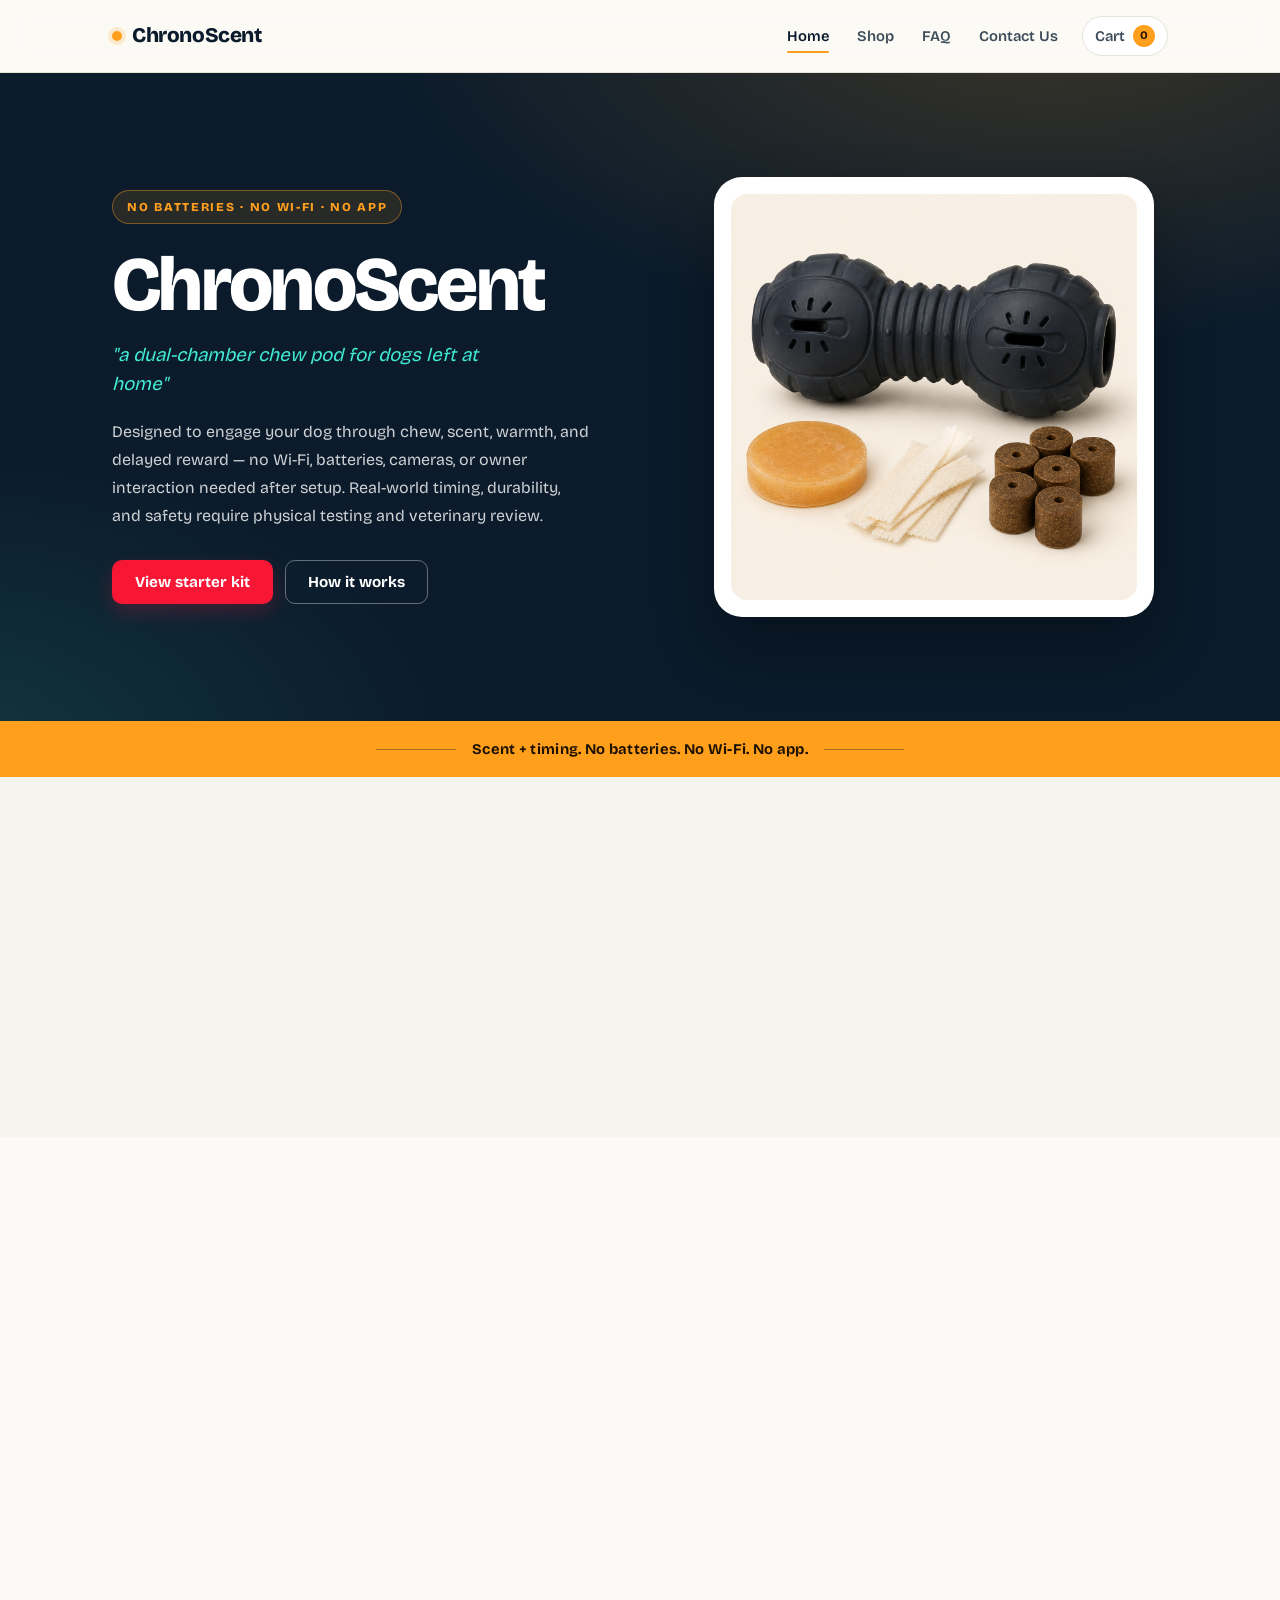
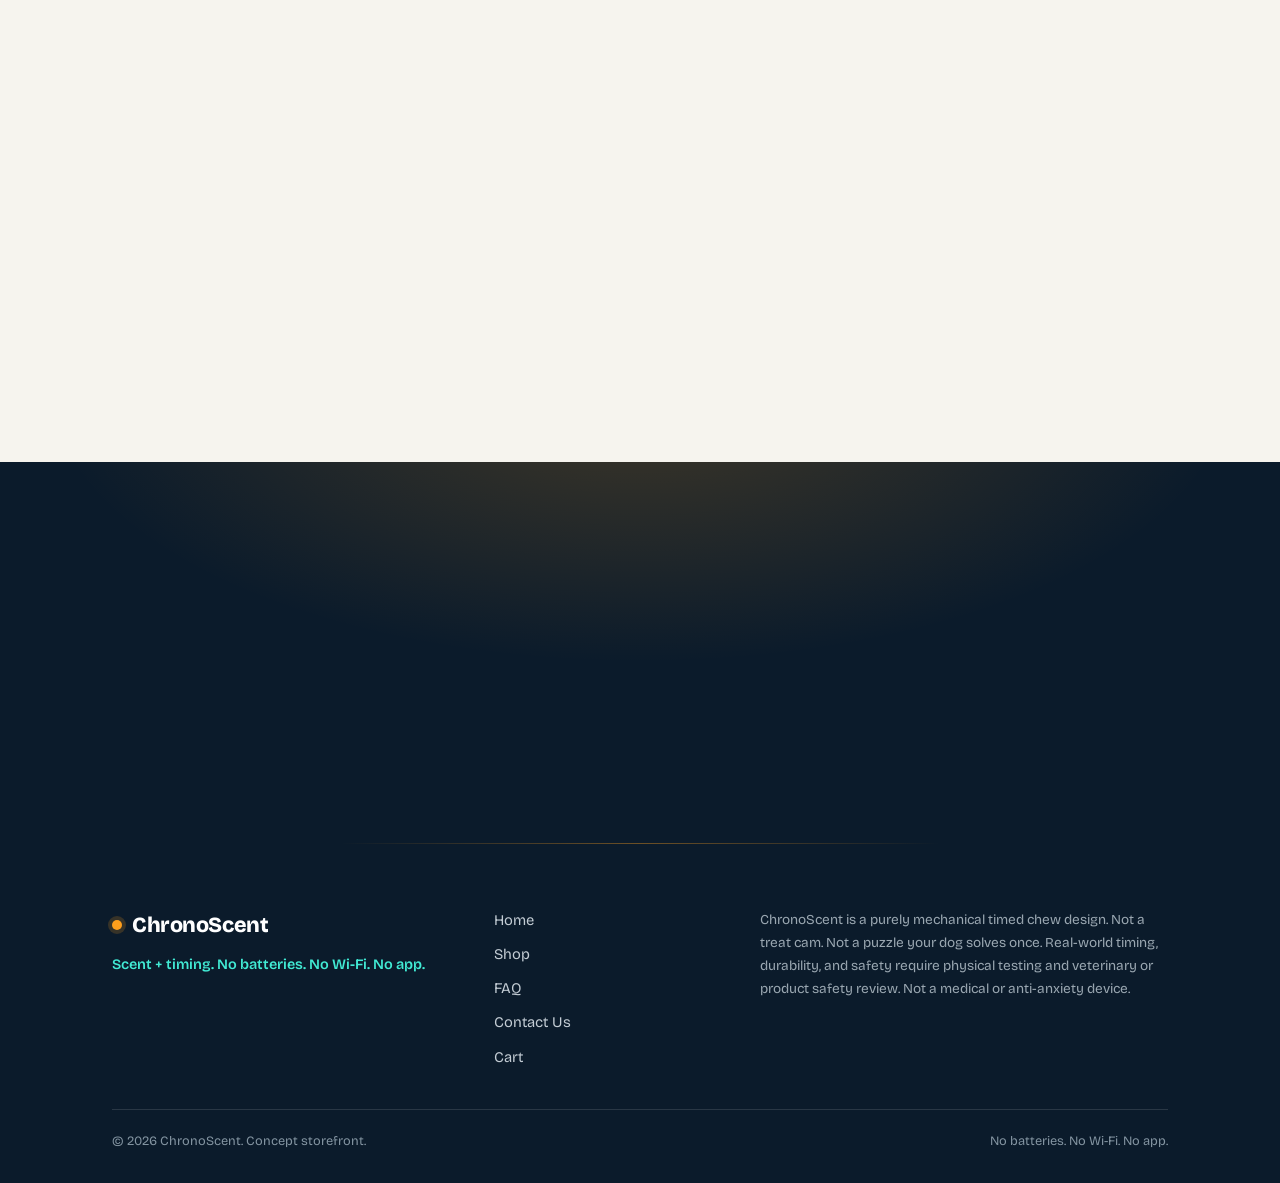
<file: index.html>
<!DOCTYPE html>
<html lang="en">
<head>
  <meta charset="UTF-8">
  <meta name="viewport" content="width=device-width, initial-scale=1.0">
  <meta name="description" content="ChronoScent is a dual-chamber chew pod concept for dogs left at home — chew, scent, warmth and delayed reward without batteries, Wi-Fi or an app.">
  <meta name="theme-color" content="#0b1b2b">
  <meta http-equiv="Content-Security-Policy" content="default-src 'self'; script-src 'self'; style-src 'self'; img-src 'self' data:; font-src 'self'; connect-src 'self'; frame-ancestors 'none'; base-uri 'self'; form-action 'self';">
  <meta http-equiv="X-Content-Type-Options" content="nosniff">
  <meta http-equiv="X-Frame-Options" content="DENY">
  <meta http-equiv="Referrer-Policy" content="strict-origin-when-cross-origin">
  <title>ChronoScent — A whole home cycle for your pet</title>
  <link rel="stylesheet" href="styles.css">
  <link rel="preload" as="image" href="assets/Homepage_Hero_500x520.png" type="image/png" fetchpriority="high">
  <link rel="icon" href="data:,">
</head>
<body>
  <a class="skip-link" href="#app">Skip to content</a>
  <header id="header"></header>
  <main id="app" tabindex="-1"></main>
  <footer id="footer"></footer>
  <script type="module" src="main.js"></script>
</body>
</html>
</file>
<file: styles.css>
/* ==========================================================================
   ChronoScent — design system
   Palette: navy #0b1b2b · red #f71735 · orange #ff9f1c · teal #41ead4
   ========================================================================== */

@font-face {
  font-family: 'Bricolage Grotesque';
  src: url('BricolageGrotesque-VariableFont_opsz,wdth,wght.ttf') format('truetype');
  font-weight: 100 900;
  font-stretch: 75% 125%;
  font-style: normal;
  font-display: swap;
}
@font-face {
  font-family: 'Bricolage Grotesque';
  src: url('static/BricolageGrotesque-Regular.ttf') format('truetype');
  font-weight: 400;
  font-style: normal;
  font-display: swap;
}
@font-face {
  font-family: 'Bricolage Grotesque';
  src: url('static/BricolageGrotesque-Medium.ttf') format('truetype');
  font-weight: 500;
  font-style: normal;
  font-display: swap;
}
@font-face {
  font-family: 'Bricolage Grotesque';
  src: url('static/BricolageGrotesque-SemiBold.ttf') format('truetype');
  font-weight: 600;
  font-style: normal;
  font-display: swap;
}
@font-face {
  font-family: 'Bricolage Grotesque';
  src: url('static/BricolageGrotesque-Bold.ttf') format('truetype');
  font-weight: 700;
  font-style: normal;
  font-display: swap;
}
@font-face {
  font-family: 'Bricolage Grotesque';
  src: url('static/BricolageGrotesque-ExtraBold.ttf') format('truetype');
  font-weight: 800;
  font-style: normal;
  font-display: swap;
}

:root {
  --color-primary: #f71735;
  --color-secondary: #41ead4;
  --color-dark: #0b1b2b;
  --color-light: #fbfaf6;
  --color-accent: #ff9f1c;

  --ink: #0b1b2b;
  --ink-soft: #3d4c59;
  --muted: #6b7783;
  --line: #e6e2d8;
  --line-strong: #cfcabf;
  --surface: #ffffff;
  --surface-alt: #f6f4ee;
  --surface-warm: #fff6ea;
  --accent-soft: #ffe9cc;

  --container: 1120px;
  --header-h: 72px;
  --radius-sm: 8px;
  --radius: 14px;
  --radius-lg: 22px;
  --shadow-sm: 0 1px 2px rgba(11, 27, 43, 0.05);
  --shadow: 0 14px 34px rgba(11, 27, 43, 0.08);
  --shadow-lg: 0 26px 60px rgba(11, 27, 43, 0.13);
  --ease: cubic-bezier(0.22, 0.61, 0.36, 1);
  --transition: all 0.25s var(--ease);

  /* legacy aliases kept for older selectors */
  --color-bg: var(--color-light);
  --color-surface: var(--surface);
  --color-border: var(--line);
  --color-text-dark: #000000;
  --color-text-light: #ffffff;
}

/* ---------- Reset ---------- */
*,
*::before,
*::after {
  box-sizing: border-box;
}

html {
  scroll-behavior: smooth;
  -webkit-text-size-adjust: 100%;
}

body {
  margin: 0;
  padding: 0;
  font-family: 'Bricolage Grotesque', -apple-system, BlinkMacSystemFont, 'Segoe UI', Roboto, Helvetica, Arial, sans-serif;
  background: var(--color-light);
  color: var(--ink);
  line-height: 1.65;
  -webkit-font-smoothing: antialiased;
  text-rendering: optimizeLegibility;
}

img {
  display: block;
  max-width: 100%;
}

[hidden] {
  display: none !important;
}

a {
  color: inherit;
  text-decoration: none;
}

button {
  font-family: inherit;
}

h1, h2, h3, h4, p, ul, ol {
  margin: 0;
}

ul, ol {
  padding: 0;
  list-style: none;
}

:focus-visible {
  outline: 3px solid var(--color-accent);
  outline-offset: 3px;
  border-radius: 4px;
}

#app:focus {
  outline: none;
}

.container {
  width: 100%;
  max-width: var(--container);
  margin-inline: auto;
  padding-inline: clamp(20px, 4vw, 32px);
}

.sr-only {
  position: absolute;
  width: 1px;
  height: 1px;
  padding: 0;
  margin: -1px;
  overflow: hidden;
  clip: rect(0, 0, 0, 0);
  border: 0;
}

.skip-link {
  position: absolute;
  left: 16px;
  top: -60px;
  z-index: 200;
  padding: 10px 18px;
  border-radius: 10px;
  background: var(--ink);
  color: #fff;
  font-weight: 700;
  transition: top 0.2s var(--ease);
}

.skip-link:focus {
  top: 12px;
}

.page {
  min-height: 60vh;
}

.page--pad {
  padding: clamp(40px, 6vw, 64px) 0 clamp(64px, 8vw, 96px);
}

/* ---------- Header ---------- */
.site-header {
  position: sticky;
  top: 0;
  z-index: 60;
  background: rgba(251, 250, 246, 0.9);
  backdrop-filter: blur(14px);
  -webkit-backdrop-filter: blur(14px);
  border-bottom: 1px solid var(--line);
}

.header-inner {
  display: flex;
  align-items: center;
  justify-content: space-between;
  gap: 24px;
  min-height: var(--header-h);
}

.brand {
  display: inline-flex;
  align-items: center;
  gap: 10px;
  font-weight: 900;
  font-size: 1.3rem;
  letter-spacing: -0.02em;
  color: var(--ink);
}

.brand::before {
  content: '';
  width: 10px;
  height: 10px;
  border-radius: 50%;
  background: var(--color-accent);
  box-shadow: 0 0 0 4px rgba(255, 159, 28, 0.18);
}

.nav-links {
  display: flex;
  align-items: center;
  gap: 4px;
}

.nav-link {
  position: relative;
  padding: 8px 12px;
  border-radius: 8px;
  font-size: 0.92rem;
  font-weight: 600;
  color: var(--ink-soft);
  transition: color 0.2s var(--ease);
}

.nav-link::after {
  content: '';
  position: absolute;
  left: 12px;
  right: 12px;
  bottom: 3px;
  height: 2px;
  border-radius: 2px;
  background: var(--color-accent);
  transform: scaleX(0);
  transform-origin: left;
  transition: transform 0.25s var(--ease);
}

.nav-link:hover {
  color: var(--ink);
}

.nav-link:hover::after,
.nav-link.is-active::after {
  transform: scaleX(1);
}

.nav-link.is-active {
  color: var(--ink);
}

.cart-link {
  display: inline-flex;
  align-items: center;
  gap: 8px;
  margin-left: 8px;
  padding: 7px 12px;
  border: 1px solid var(--line);
  border-radius: 999px;
  background: var(--surface);
}

.cart-link::after {
  display: none;
}

.cart-count {
  display: inline-flex;
  align-items: center;
  justify-content: center;
  min-width: 22px;
  height: 22px;
  padding: 0 6px;
  border-radius: 999px;
  background: var(--color-accent);
  color: #2a1700;
  font-size: 0.72rem;
  font-weight: 800;
  line-height: 1;
}

.nav-toggle {
  display: none;
  flex-direction: column;
  justify-content: center;
  gap: 5px;
  width: 44px;
  height: 44px;
  padding: 0;
  border: 1px solid var(--line);
  border-radius: 10px;
  background: var(--surface);
  cursor: pointer;
}

.nav-toggle span {
  width: 18px;
  height: 2px;
  margin-inline: auto;
  border-radius: 2px;
  background: var(--ink);
  transition: transform 0.25s var(--ease), opacity 0.2s var(--ease);
}

/* ---------- Buttons ---------- */
.btn {
  display: inline-flex;
  align-items: center;
  justify-content: center;
  gap: 8px;
  padding: 12px 22px;
  border: 1px solid transparent;
  border-radius: 10px;
  font-size: 0.95rem;
  font-weight: 700;
  line-height: 1.2;
  cursor: pointer;
  transition: transform 0.18s var(--ease), background 0.2s var(--ease),
    color 0.2s var(--ease), border-color 0.2s var(--ease), box-shadow 0.2s var(--ease);
}

.btn:active {
  transform: translateY(1px) scale(0.995);
}

.btn--primary {
  background: var(--color-primary);
  color: #fff;
  box-shadow: 0 8px 20px rgba(247, 23, 53, 0.22);
}

.btn--primary:hover {
  background: #d90f2c;
  box-shadow: 0 12px 26px rgba(247, 23, 53, 0.28);
}

.btn--secondary {
  background: var(--color-secondary);
  color: var(--ink);
}

.btn--secondary:hover {
  background: #2fd8c1;
}

.btn--outline {
  background: transparent;
  color: var(--ink);
  border-color: var(--line-strong);
}

.btn--outline:hover {
  background: var(--ink);
  border-color: var(--ink);
  color: #fff;
}

.btn--block {
  width: 100%;
}

.btn:disabled {
  opacity: 0.55;
  cursor: not-allowed;
  box-shadow: none;
}

.hero .btn--outline,
.cta-strip .btn--outline {
  color: #fff;
  border-color: rgba(255, 255, 255, 0.36);
}

.hero .btn--outline:hover,
.cta-strip .btn--outline:hover {
  background: #fff;
  border-color: #fff;
  color: var(--ink);
}

/* ---------- Type helpers ---------- */
.eyebrow {
  display: block;
  font-size: 0.76rem;
  font-weight: 800;
  letter-spacing: 0.14em;
  text-transform: uppercase;
  color: #b26100;
}

.section-header {
  max-width: 760px;
  margin: 0 auto clamp(36px, 5vw, 56px);
  text-align: center;
}

.section-title {
  font-size: clamp(1.7rem, 3.2vw, 2.5rem);
  font-weight: 900;
  line-height: 1.14;
  letter-spacing: -0.025em;
  color: var(--ink);
}

.section-intro {
  margin-top: 14px;
  font-size: 1.02rem;
  color: var(--muted);
  line-height: 1.7;
}

.section-header .section-title::after {
  content: '';
  display: block;
  width: 56px;
  height: 3px;
  margin: 18px auto 0;
  border-radius: 3px;
  background: linear-gradient(90deg, var(--color-accent), var(--color-primary));
}

.page-head {
  max-width: 760px;
  margin: 0 0 clamp(32px, 4vw, 48px);
}

.page-head .eyebrow {
  margin-bottom: 12px;
}

.page-head .section-title {
  font-size: clamp(1.8rem, 3.4vw, 2.6rem);
}

.page-head .section-title::after {
  content: '';
  display: block;
  width: 48px;
  height: 3px;
  margin-top: 16px;
  border-radius: 3px;
  background: linear-gradient(90deg, var(--color-accent), var(--color-primary));
}

.page-head .section-intro {
  margin-top: 12px;
}

/* ---------- Hero ---------- */
.hero {
  position: relative;
  overflow: hidden;
  padding: clamp(64px, 9vw, 104px) 0;
  background:
    radial-gradient(1100px 560px at 82% -12%, rgba(255, 159, 28, 0.2), transparent 62%),
    radial-gradient(900px 520px at -5% 105%, rgba(65, 234, 212, 0.13), transparent 58%),
    var(--color-dark);
  color: #fff;
}

.hero-inner {
  display: grid;
  grid-template-columns: 1.05fr 0.95fr;
  gap: clamp(32px, 6vw, 72px);
  align-items: center;
}

.badge {
  display: inline-block;
  margin-bottom: 24px;
  padding: 6px 14px;
  border: 1px solid rgba(255, 159, 28, 0.4);
  border-radius: 999px;
  background: rgba(255, 159, 28, 0.12);
  color: var(--color-accent);
  font-size: 0.76rem;
  font-weight: 800;
  letter-spacing: 0.14em;
  text-transform: uppercase;
}

.hero-headline {
  margin-bottom: 18px;
  color: #fff;
  font-size: clamp(2.8rem, 6.2vw, 4.8rem);
  font-weight: 900;
  line-height: 0.98;
  letter-spacing: -0.035em;
}

.hero-subtitle {
  max-width: 34ch;
  margin-bottom: 20px;
  color: var(--color-secondary);
  font-size: clamp(1rem, 1.6vw, 1.18rem);
  font-style: italic;
  line-height: 1.5;
}

.hero-body {
  max-width: 48ch;
  color: rgba(255, 255, 255, 0.8);
  font-size: 1rem;
  line-height: 1.75;
}

.hero-actions {
  display: flex;
  flex-wrap: wrap;
  gap: 12px;
  margin-top: 30px;
}

.hero-visual {
  position: relative;
  display: flex;
  justify-content: center;
}

.hero-visual::before {
  content: '';
  position: absolute;
  inset: 6% 2%;
  z-index: 0;
  background: radial-gradient(closest-side, rgba(255, 159, 28, 0.3), transparent 72%);
  filter: blur(20px);
}

.hero-card {
  position: relative;
  z-index: 1;
  display: flex;
  align-items: center;
  justify-content: center;
  width: 100%;
  max-width: 440px;
  aspect-ratio: 1 / 1;
  padding: 16px;
  border: 1px solid rgba(255, 255, 255, 0.12);
  border-radius: 28px;
  background: #fff;
  box-shadow: 0 30px 60px rgba(0, 0, 0, 0.3);
}

.hero-card img {
  width: 100%;
  height: 100%;
  border-radius: 16px;
  object-fit: contain;
  filter: none;
}

.visual-caption {
  max-width: 340px;
  margin: 12px auto 0;
  text-align: center;
  color: var(--color-secondary);
  font-size: 0.85rem;
  font-weight: 600;
}

/* ---------- Subheading strip ---------- */
.subheading-strip {
  padding: 16px 0;
  background: var(--color-accent);
  color: #1f1300;
}

.subheading-container {
  display: flex;
  align-items: center;
  justify-content: center;
  gap: 16px;
  text-align: center;
}

.subheading-container::before,
.subheading-container::after {
  content: '';
  width: clamp(24px, 8vw, 80px);
  height: 1px;
  background: rgba(11, 27, 43, 0.35);
}

.hero-subheading {
  margin: 0;
  color: #1f1300;
  font-size: 0.92rem;
  font-weight: 700;
  letter-spacing: 0.02em;
}

/* ---------- Landing strips ---------- */
.how-it-works,
.why-strip,
.chambers-strip,
.timeline-strip,
.materials-strip,
.faq-strip,
.kits-strip,
.cta-strip {
  position: relative;
  padding: clamp(64px, 8vw, 96px) 0;
}

.why-strip,
.timeline-strip,
.faq-strip {
  background: var(--surface-alt);
}

.chambers-strip {
  background: var(--surface-warm);
  border-block: 1px solid #f3e3cd;
}

.how-it-works,
.kits-strip {
  background: var(--color-light);
}

.materials-strip,
.cta-strip {
  background: var(--color-dark);
  color: #fff;
}

.why-inner {
  max-width: 760px;
  margin-inline: auto;
  text-align: center;
}

.why-header {
  margin-bottom: 18px;
}

.why-strip .hero-body {
  color: var(--ink-soft);
  font-size: 1.05rem;
  max-width: none;
}

/* ---------- How it works ---------- */
.steps-grid {
  display: grid;
  grid-template-columns: repeat(2, minmax(0, 1fr));
  gap: 20px;
}

.step {
  padding: 28px 26px;
  background: var(--surface);
  border: 1px solid var(--line);
  border-radius: var(--radius);
  transition: transform 0.25s var(--ease), box-shadow 0.25s var(--ease), border-color 0.25s var(--ease);
}

.step:hover {
  transform: translateY(-4px);
  border-color: #e9d2b2;
  box-shadow: var(--shadow);
}

.step-number {
  display: flex;
  align-items: center;
  justify-content: center;
  width: 38px;
  height: 38px;
  margin-bottom: 18px;
  border-radius: 12px;
  background: var(--accent-soft);
  color: #8a4b00;
  font-size: 0.95rem;
  font-weight: 900;
}

.step-title {
  margin-bottom: 8px;
  font-size: 1.15rem;
  font-weight: 800;
  letter-spacing: -0.01em;
}

.step p {
  color: var(--ink-soft);
  font-size: 0.96rem;
  line-height: 1.7;
}

/* ---------- Shared cards ---------- */
.card {
  background: var(--surface);
  border: 1px solid var(--line);
  border-radius: var(--radius);
}

.card-title {
  color: var(--ink);
  font-size: 1.15rem;
  font-weight: 800;
  letter-spacing: -0.01em;
}

.card-desc {
  color: var(--ink-soft);
  font-size: 0.95rem;
  line-height: 1.7;
}

.card-type {
  color: #b26100;
  font-size: 0.76rem;
  font-weight: 800;
  letter-spacing: 0.12em;
  text-transform: uppercase;
}

/* ---------- Two chambers ---------- */
.chambers-overview {
  max-width: 720px;
  margin: 0 auto 28px;
}

.chamber-feature-image {
  display: flex;
  align-items: center;
  justify-content: center;
  height: clamp(280px, 44vw, 440px);
  padding: 18px;
  overflow: hidden;
  background: var(--surface);
  border: 1px solid #f0ddc2;
  border-radius: var(--radius-lg);
  box-shadow: var(--shadow);
}

.chamber-feature-image img {
  width: 100%;
  height: 100%;
  object-fit: contain;
}

.chambers-grid {
  display: grid;
  grid-template-columns: repeat(2, minmax(0, 1fr));
  gap: 20px;
}

.chamber-card {
  padding: 20px;
  background: var(--surface);
  border: 1px solid #f0ddc2;
  border-radius: var(--radius);
  transition: transform 0.25s var(--ease), box-shadow 0.25s var(--ease);
}

.chamber-card:hover {
  transform: translateY(-4px);
  box-shadow: var(--shadow);
}

.chamber-image {
  display: flex;
  align-items: center;
  justify-content: center;
  height: 240px;
  margin-bottom: 18px;
  padding: 12px;
  overflow: hidden;
  background: var(--surface-alt);
  border: 1px solid var(--line);
  border-radius: 10px;
}

.chamber-image img {
  width: 100%;
  height: 100%;
  object-fit: contain;
}

.chamber-card .card-title {
  margin-bottom: 6px;
}

/* ---------- Timeline (landing) ---------- */
.timeline-grid {
  display: grid;
  gap: 20px;
}

.timeline-strip .timeline-grid {
  grid-template-columns: repeat(3, minmax(0, 1fr));
}

.timeline-item {
  padding: 18px;
  background: var(--surface);
  border: 1px solid var(--line);
  border-radius: var(--radius);
  transition: transform 0.25s var(--ease), box-shadow 0.25s var(--ease);
}

.timeline-item:hover {
  transform: translateY(-4px);
  box-shadow: var(--shadow);
}

.timeline-image {
  display: flex;
  align-items: center;
  justify-content: center;
  height: 200px;
  margin-bottom: 16px;
  padding: 10px;
  overflow: hidden;
  background: var(--surface-alt);
  border: 1px solid var(--line);
  border-radius: 10px;
}

.timeline-image img {
  width: 100%;
  height: 100%;
  object-fit: contain;
}

.timeline-item .card-title {
  margin-bottom: 6px;
}

/* ---------- Materials (landing, dark) ---------- */
.materials-strip .section-title,
.cta-strip .section-title {
  color: var(--color-accent);
}

.materials-strip .section-header .section-title::after {
  background: rgba(255, 255, 255, 0.4);
}

.materials-safety-grid {
  display: grid;
  grid-template-columns: repeat(2, minmax(0, 1fr));
  gap: 20px;
}

.materials-card,
.safety-note {
  padding: 26px;
  background: rgba(255, 255, 255, 0.05);
  border: 1px solid rgba(255, 255, 255, 0.14);
  border-radius: var(--radius);
}

.materials-card .card-title,
.safety-note .card-title {
  margin-bottom: 14px;
  color: #fff;
}

.materials-card .includes-list {
  display: flex;
  flex-direction: column;
  gap: 8px;
}

.materials-card .includes-list li {
  position: relative;
  padding-left: 20px;
  color: #d6dde3;
  font-size: 0.94rem;
  line-height: 1.55;
}

.materials-card .includes-list li::before {
  content: '';
  position: absolute;
  left: 0;
  top: 0.62em;
  width: 6px;
  height: 6px;
  border-radius: 50%;
  background: var(--color-accent);
}

.safety-note .card-desc {
  color: #c3ccd4;
}

/* ---------- FAQ ---------- */
.faq-accordion {
  display: flex;
  flex-direction: column;
  gap: 12px;
  max-width: 860px;
  margin-inline: auto;
}

.faq-item {
  overflow: hidden;
  background: var(--surface);
  border: 1px solid var(--line);
  border-radius: 12px;
  transition: border-color 0.2s var(--ease), box-shadow 0.2s var(--ease);
}

.faq-item[data-open='true'] {
  border-color: #e6c9a3;
  box-shadow: var(--shadow-sm);
}

.faq-question {
  display: flex;
  align-items: center;
  justify-content: space-between;
  gap: 16px;
  width: 100%;
  padding: 18px 22px;
  border: none;
  background: transparent;
  color: var(--ink);
  font-size: 1rem;
  font-weight: 700;
  text-align: left;
  cursor: pointer;
  transition: background 0.2s var(--ease);
}

.faq-question:hover {
  background: var(--surface-alt);
}

.faq-q {
  flex: 1;
}

.faq-toggle {
  display: flex;
  flex: none;
  align-items: center;
  justify-content: center;
  width: 28px;
  height: 28px;
  border-radius: 50%;
  background: var(--surface-alt);
  color: #8a4b00;
  font-size: 1.05rem;
  font-weight: 800;
  line-height: 1;
  transition: background 0.2s var(--ease), color 0.2s var(--ease);
}

.faq-item[data-open='true'] .faq-toggle {
  background: var(--color-accent);
  color: #2a1700;
}

.faq-answer {
  padding: 0 22px 20px;
  color: var(--ink-soft);
  font-size: 0.96rem;
  line-height: 1.7;
}

.faq-answer p {
  margin: 0;
}

/* ---------- CTA ---------- */
.cta-strip {
  position: relative;
  background:
    radial-gradient(900px 420px at 50% -20%, rgba(255, 159, 28, 0.22), transparent 66%),
    var(--color-dark);
}

.cta-strip::after {
  content: '';
  position: absolute;
  bottom: 0;
  left: 50%;
  transform: translateX(-50%);
  width: 60%;
  max-width: 600px;
  height: 1px;
  background: linear-gradient(90deg, transparent, rgba(255, 159, 28, 0.4), transparent);
  border-radius: 1px;
}

.cta-content {
  max-width: 780px;
  margin-inline: auto;
  text-align: center;
}

.cta-strip .hero-body {
  margin-top: 16px;
  color: rgba(255, 255, 255, 0.78);
  max-width: none;
}

.cta-actions {
  display: flex;
  flex-wrap: wrap;
  justify-content: center;
  gap: 12px;
  margin-top: 28px;
}

/* ---------- Shop / product cards ---------- */
.kits-grid {
  display: grid;
  grid-template-columns: repeat(2, minmax(0, 1fr));
  gap: 24px;
  margin-bottom: 32px;
}

.product-card {
  position: relative;
  display: flex;
  flex-direction: column;
  padding: 18px;
  overflow: hidden;
  background: var(--surface);
  border: 1px solid var(--line);
  border-radius: var(--radius-lg);
  transition: transform 0.28s var(--ease), box-shadow 0.28s var(--ease), border-color 0.28s var(--ease);
}

.product-card.highlighted,
.product-card:hover {
  transform: translateY(-5px);
  border-color: #e9d2b2;
  box-shadow: var(--shadow-lg);
}

.kit-ribbon {
  position: absolute;
  top: 16px;
  left: 16px;
  z-index: 3;
  padding: 5px 12px;
  border-radius: 999px;
  background: var(--color-primary);
  color: #fff;
  font-size: 0.68rem;
  font-weight: 800;
  letter-spacing: 0.08em;
  text-transform: uppercase;
  box-shadow: 0 4px 12px rgba(247, 23, 53, 0.28);
}

.kit-tag,
.sub-tag {
  align-self: flex-start;
  margin-bottom: 12px;
  padding: 4px 10px;
  border: 1px solid #ffd7a3;
  border-radius: 999px;
  background: var(--accent-soft);
  color: #8a4b00;
  font-size: 0.68rem;
  font-weight: 800;
  letter-spacing: 0.1em;
  text-transform: uppercase;
}

.card-image {
  display: flex;
  align-items: center;
  justify-content: center;
  width: 100%;
  aspect-ratio: 1 / 1;
  margin-bottom: 18px;
  padding: 10px;
  overflow: hidden;
  background: var(--surface-alt);
  border: 1px solid var(--line);
  border-radius: var(--radius);
}

.card-image img,
.card-placeholder {
  width: 100%;
  height: 100%;
  object-fit: contain;
  transition: transform 0.45s var(--ease);
}

.product-card:hover .card-image img {
  transform: scale(1.04);
}

.card-title {
  font-size: 1.3rem;
}

.card-price-wrap {
  display: flex;
  flex-wrap: wrap;
  align-items: baseline;
  gap: 8px;
  margin: 14px 0 6px;
}

.card-price {
  color: var(--ink);
  font-size: 1.7rem;
  font-weight: 900;
  letter-spacing: -0.02em;
}

.card-orig-price {
  color: #98a2ab;
  font-size: 0.95rem;
  font-weight: 600;
  text-decoration: line-through;
}

.card-sale-tag {
  padding: 3px 8px;
  border: 1px solid #ffd7a3;
  border-radius: 999px;
  background: var(--accent-soft);
  color: #8a4b00;
  font-size: 0.66rem;
  font-weight: 800;
  letter-spacing: 0.08em;
  text-transform: uppercase;
}

.card-desc {
  margin-bottom: 18px;
}

.product-card > .btn {
  margin-top: auto;
}

/* ---------- Size guidance ---------- */
.size-guidance {
  display: flex;
  flex-direction: column;
  gap: 16px;
  margin-top: 8px;
  padding: 26px;
  background: var(--surface);
  border: 1px solid var(--line);
  border-radius: var(--radius);
}

.size-guidance h3 {
  font-size: 1.15rem;
  font-weight: 800;
}

.size-options {
  display: grid;
  grid-template-columns: repeat(2, minmax(0, 1fr));
  gap: 14px;
}

.size-option {
  padding: 16px 18px;
  background: var(--surface-alt);
  border: 1px solid var(--line);
  border-radius: 10px;
}

.size-option strong {
  display: block;
  margin-bottom: 4px;
  color: var(--ink);
  font-size: 0.98rem;
  font-weight: 800;
}

.size-option p {
  color: var(--ink-soft);
  font-size: 0.9rem;
  line-height: 1.6;
}

/* ---------- Image fallback ---------- */
.placeholder-img {
  display: flex;
  flex-direction: column;
  align-items: center;
  justify-content: center;
  max-width: 100%;
  padding: 20px 16px;
  overflow-wrap: break-word;
  background: var(--surface-alt);
  border: 1px dashed var(--line-strong);
  border-radius: 10px;
  color: var(--muted);
  font-size: 0.85rem;
  text-align: center;
}

.placeholder-img[role='img'] {
  cursor: default;
}

/* ---------- Product detail ---------- */
.product-detail {
  padding: clamp(32px, 5vw, 52px) 0 clamp(64px, 8vw, 96px);
}

.product-container {
  display: flex;
  flex-direction: column;
}

.back-link {
  align-self: flex-start;
  margin-bottom: clamp(20px, 3vw, 28px);
  color: var(--muted);
  font-size: 0.88rem;
  font-weight: 700;
  transition: color 0.2s var(--ease);
}

.back-link:hover {
  color: var(--ink);
}

.product-top {
  display: grid;
  grid-template-columns: minmax(0, 1.02fr) minmax(0, 0.98fr);
  gap: clamp(28px, 4.5vw, 56px);
  align-items: start;
}

.product-gallery {
  position: sticky;
  top: calc(var(--header-h) + 24px);
  display: flex;
  flex-direction: column;
  gap: 12px;
}

.gallery-placeholder {
  display: flex;
  align-items: center;
  justify-content: center;
  width: 100%;
  aspect-ratio: 4 / 5;
  padding: clamp(16px, 3vw, 32px);
  overflow: hidden;
  background:
    radial-gradient(circle at 50% 30%, #ffffff 0%, var(--surface-alt) 70%);
  border: 1px solid var(--line);
  border-radius: var(--radius-lg);
}

.gallery-placeholder img,
.gallery-img {
  width: 100%;
  height: 100%;
  border: none;
  border-radius: 0;
  object-fit: contain;
}

.product-note {
  display: flex;
  gap: 10px;
  padding: 13px 16px;
  background: var(--surface-alt);
  border: 1px solid var(--line);
  border-radius: 12px;
  color: var(--muted);
  font-size: 0.84rem;
  line-height: 1.55;
}

.product-note::before {
  content: 'i';
  display: flex;
  flex: none;
  align-items: center;
  justify-content: center;
  width: 18px;
  height: 18px;
  margin-top: 1px;
  border-radius: 50%;
  background: var(--accent-soft);
  color: #8a4b00;
  font-size: 0.7rem;
  font-weight: 900;
  font-style: italic;
}

.product-info {
  display: flex;
  flex-direction: column;
}

.product-type {
  margin-bottom: 10px;
  color: #b26100;
  font-size: 0.76rem;
  font-weight: 800;
  letter-spacing: 0.14em;
  text-transform: uppercase;
}

.product-name {
  margin-bottom: 10px;
  color: var(--ink);
  font-size: clamp(2rem, 3.6vw, 2.8rem);
  font-weight: 900;
  line-height: 1.05;
  letter-spacing: -0.03em;
}

.product-summary {
  margin-bottom: 20px;
  color: var(--ink-soft);
  font-size: 1.02rem;
  font-weight: 600;
  line-height: 1.6;
}

.product-price-wrap {
  display: flex;
  flex-wrap: wrap;
  align-items: baseline;
  gap: 10px;
  margin-bottom: 20px;
  padding: 18px 0;
  border-block: 1px solid var(--line);
}

.product-price {
  color: var(--ink);
  font-size: 2.1rem;
  font-weight: 900;
  letter-spacing: -0.03em;
  line-height: 1;
}

.product-orig-price {
  color: #98a2ab;
  font-size: 1rem;
  font-weight: 600;
  text-decoration: line-through;
}

.product-sale-tag {
  padding: 3px 9px;
  border: 1px solid #ffd7a3;
  border-radius: 999px;
  background: var(--accent-soft);
  color: #8a4b00;
  font-size: 0.68rem;
  font-weight: 800;
  letter-spacing: 0.08em;
  text-transform: uppercase;
}

.product-desc {
  color: var(--ink-soft);
  font-size: 0.97rem;
  line-height: 1.75;
}

.product-field {
  margin-top: 24px;
}

.pick-materials,
.pick-suitability,
.pick-size,
.pick-qty {
  margin-bottom: 10px;
  color: var(--muted);
  font-size: 0.76rem;
  font-weight: 800;
  letter-spacing: 0.12em;
  text-transform: uppercase;
}

.materials-list {
  display: flex;
  flex-wrap: wrap;
  gap: 8px;
}

.materials-list li {
  padding: 6px 12px;
  background: var(--surface-alt);
  border: 1px solid var(--line);
  border-radius: 999px;
  color: var(--ink-soft);
  font-size: 0.82rem;
  font-weight: 600;
  line-height: 1.4;
}

.suitability-list {
  display: flex;
  flex-direction: column;
  gap: 10px;
}

.suitability-item strong {
  display: block;
  margin-bottom: 2px;
  color: var(--ink);
  font-size: 0.88rem;
  font-weight: 800;
}

.suitability-item p {
  color: var(--ink-soft);
  font-size: 0.84rem;
  line-height: 1.5;
}

.size-selector {
  display: flex;
  flex-wrap: wrap;
  gap: 10px;
}

.size-btn {
  display: flex;
  flex-direction: column;
  align-items: flex-start;
  gap: 2px;
  min-width: 150px;
  padding: 12px 16px;
  border: 1px solid var(--line);
  border-radius: 12px;
  background: var(--surface);
  color: var(--ink);
  font-size: 0.92rem;
  font-weight: 700;
  text-align: left;
  cursor: pointer;
  transition: border-color 0.2s var(--ease), background 0.2s var(--ease), color 0.2s var(--ease);
}

.size-btn:hover {
  border-color: #e2c9a6;
}

.size-btn.size--active,
.size-btn[aria-checked='true'] {
  background: var(--ink);
  border-color: var(--ink);
  color: #fff;
}

.size-detail {
  color: var(--muted);
  font-size: 0.78rem;
  font-weight: 500;
}

.size-btn.size--active .size-detail,
.size-btn[aria-checked='true'] .size-detail {
  color: rgba(255, 255, 255, 0.72);
}

.qty-control {
  display: inline-flex;
  align-items: center;
  gap: 2px;
  padding: 4px;
  border: 1px solid var(--line);
  border-radius: 12px;
  background: var(--surface);
}

.qty-btn {
  display: flex;
  align-items: center;
  justify-content: center;
  width: 36px;
  height: 36px;
  border: none;
  border-radius: 8px;
  background: transparent;
  color: var(--ink);
  font-size: 1.05rem;
  font-weight: 800;
  cursor: pointer;
  transition: background 0.2s var(--ease);
}

.qty-btn:hover {
  background: var(--surface-alt);
}

.qty-input {
  width: 46px;
  border: none;
  background: transparent;
  color: var(--ink);
  font-size: 0.95rem;
  font-weight: 700;
  text-align: center;
  -moz-appearance: textfield;
}

.qty-input:focus {
  outline: 2px solid var(--color-accent);
  outline-offset: 2px;
  border-radius: 6px;
}

.qty-input::-webkit-outer-spin-button,
.qty-input::-webkit-inner-spin-button {
  -webkit-appearance: none;
  margin: 0;
}

.product-actions {
  display: flex;
  flex-direction: column;
  gap: 10px;
  margin-top: 26px;
}

.product-actions .btn {
  padding-block: 14px;
}

.feedback {
  display: none;
  margin-top: 14px;
  padding: 10px 14px;
  border: 1px solid #bfe7cf;
  border-radius: 10px;
  background: #e9f7ef;
  color: #16603f;
  font-size: 0.92rem;
  font-weight: 700;
  line-height: 1.5;
}

.feedback.is-visible {
  display: flex;
  align-items: center;
  gap: 8px;
  animation: feedbackIn 0.3s var(--ease);
}

.feedback.is-visible::before {
  content: '✓';
  display: inline-flex;
  flex: none;
  align-items: center;
  justify-content: center;
  width: 18px;
  height: 18px;
  border-radius: 50%;
  background: #16603f;
  color: #fff;
  font-size: 0.7rem;
  font-weight: 900;
}

.error-msg {
  margin-top: 10px;
  color: #b00723;
  font-size: 0.9rem;
  font-weight: 600;
  line-height: 1.5;
}

.error-msg:not(:empty) {
  padding: 10px 14px;
  border: 1px solid #f6c9d2;
  border-radius: 10px;
  background: #fdecef;
}

.form-notice,
.detail-note {
  margin-top: 10px;
  padding: 10px 14px;
  border: 1px solid var(--line);
  border-radius: 10px;
  background: var(--surface-alt);
  color: var(--muted);
  font-size: 0.85rem;
  line-height: 1.55;
}

/* Full-width divider between the product hero and the detail blocks */
.product-divider {
  position: relative;
  height: 1px;
  margin-top: clamp(36px, 5vw, 56px);
  background: var(--line);
}

.product-divider::before {
  content: '';
  position: absolute;
  inset: 0 auto 0 0;
  width: 140px;
  border-radius: 2px;
  background: linear-gradient(90deg, var(--color-accent), var(--color-primary));
  transform-origin: left;
  animation: growLine 1.1s var(--ease) both;
}

/* Product detail blocks */
.product-details {
  display: flex;
  flex-direction: column;
  gap: 28px;
  margin-top: clamp(32px, 4vw, 44px);
}

.product-details-head {
  max-width: 640px;
}

.product-details-head .eyebrow {
  margin-bottom: 10px;
}

.product-details-head .section-title {
  font-size: clamp(1.5rem, 2.6vw, 2rem);
}

.product-info-row {
  display: grid;
  grid-template-columns: repeat(3, minmax(0, 1fr));
  gap: 16px;
}

.info-card {
  padding: 22px;
  background: var(--surface);
  border: 1px solid var(--line);
  border-radius: var(--radius);
}

.info-card h4 {
  margin-bottom: 12px;
  color: #b26100;
  font-size: 0.74rem;
  font-weight: 800;
  letter-spacing: 0.12em;
  text-transform: uppercase;
}

.info-card .includes-list {
  display: flex;
  flex-direction: column;
  gap: 8px;
}

.info-card .includes-list li {
  position: relative;
  padding-left: 16px;
  color: var(--ink-soft);
  font-size: 0.9rem;
  line-height: 1.55;
}

.info-card .includes-list li::before {
  content: '';
  position: absolute;
  left: 0;
  top: 0.62em;
  width: 5px;
  height: 5px;
  border-radius: 50%;
  background: var(--color-accent);
}

.info-card--safety {
  background: var(--surface-warm);
  border-color: #f3ddbe;
}

.info-card--safety p {
  color: var(--ink-soft);
  font-size: 0.9rem;
  line-height: 1.65;
}

.product-details-grid {
  display: grid;
  grid-template-columns: repeat(2, minmax(0, 1fr));
  gap: 16px;
}

.detail-card {
  position: relative;
  padding: 24px;
  background: var(--surface);
  border: 1px solid var(--line);
  border-radius: var(--radius);
  transition: transform 0.25s var(--ease), box-shadow 0.25s var(--ease), border-color 0.25s var(--ease);
}

.detail-card:hover {
  transform: translateY(-3px);
  border-color: #e9d2b2;
  box-shadow: var(--shadow);
}

.detail-index {
  display: inline-flex;
  align-items: center;
  justify-content: center;
  min-width: 34px;
  height: 24px;
  margin-bottom: 14px;
  padding: 0 8px;
  border-radius: 999px;
  background: var(--accent-soft);
  color: #8a4b00;
  font-size: 0.72rem;
  font-weight: 900;
  letter-spacing: 0.06em;
}

.detail-title {
  margin-bottom: 8px;
  color: var(--ink);
  font-size: 1.05rem;
  font-weight: 800;
  letter-spacing: -0.01em;
}

.detail-desc {
  color: var(--ink-soft);
  font-size: 0.92rem;
  line-height: 1.7;
}

/* Product timeline */
.product-timeline {
  padding: clamp(20px, 3vw, 28px);
  background: var(--surface-alt);
  border: 1px solid var(--line);
  border-radius: var(--radius);
}

.product-timeline h3 {
  color: var(--ink);
  font-size: 1.15rem;
  font-weight: 800;
}

.timeline-disclaimer {
  margin-top: 6px;
  color: var(--muted);
  font-size: 0.85rem;
  font-style: italic;
  line-height: 1.6;
}

.product-detail .timeline-grid {
  grid-template-columns: repeat(2, minmax(0, 1fr));
  margin-top: 18px;
}

.timeline-stage {
  display: flex;
  flex-direction: column;
  gap: 10px;
  padding: 16px;
  background: var(--surface);
  border: 1px solid var(--line);
  border-radius: 12px;
}

.stage-title {
  margin: 0;
  color: var(--ink);
  font-size: 0.98rem;
  font-weight: 800;
}

.stage-image {
  display: flex;
  align-items: center;
  justify-content: center;
  height: 180px;
  padding: 8px;
  overflow: hidden;
  background: var(--surface);
  border: 1px solid var(--line);
  border-radius: 10px;
}

.stage-img {
  width: 100%;
  height: 100%;
  object-fit: contain;
}

.stage-desc {
  margin: 0;
  color: var(--ink-soft);
  font-size: 0.9rem;
  line-height: 1.6;
}

/* Safety panel */
.product-safety-panel {
  padding: 26px;
  background: var(--surface-warm);
  border: 1px solid #f3ddbe;
  border-radius: var(--radius);
}

.product-safety-panel h3 {
  margin-bottom: 14px;
  color: var(--ink);
  font-size: 1rem;
  font-weight: 800;
}

.safety-list {
  display: flex;
  flex-direction: column;
  gap: 10px;
}

.safety-list li {
  position: relative;
  padding-left: 24px;
  color: var(--ink-soft);
  font-size: 0.92rem;
  line-height: 1.65;
}

.safety-list li::before {
  content: '!';
  position: absolute;
  left: 0;
  top: 0.18em;
  display: flex;
  align-items: center;
  justify-content: center;
  width: 16px;
  height: 16px;
  border-radius: 50%;
  background: #ffe0b8;
  color: #8a4b00;
  font-size: 0.7rem;
  font-weight: 900;
}

/* ---------- Cart ---------- */
.cart-wrap {
  display: grid;
  grid-template-columns: minmax(0, 1fr) 360px;
  gap: clamp(24px, 4vw, 40px);
  align-items: start;
}

.cart-items {
  display: flex;
  flex-direction: column;
  gap: 14px;
}

.cart-item {
  display: grid;
  grid-template-columns: 88px minmax(0, 1fr) auto;
  gap: 18px;
  align-items: center;
  padding: 16px;
  background: var(--surface);
  border: 1px solid var(--line);
  border-radius: var(--radius);
}

.cart-item-thumb {
  display: flex;
  align-items: center;
  justify-content: center;
  width: 88px;
  height: 88px;
  padding: 6px;
  overflow: hidden;
  background: var(--surface-alt);
  border: 1px solid var(--line);
  border-radius: 10px;
}

.cart-item-info {
  min-width: 0;
}

.thumb-img {
  width: 100%;
  height: 100%;
  object-fit: contain;
}

.cart-item-name {
  color: var(--ink);
  font-size: 1rem;
  font-weight: 800;
}

.cart-item-variant {
  margin-top: 2px;
  color: var(--muted);
  font-size: 0.85rem;
}

.cart-item-price {
  margin-top: 8px;
  color: var(--ink);
  font-size: 0.95rem;
  font-weight: 800;
}

.cart-item-controls {
  display: flex;
  flex-wrap: wrap;
  align-items: center;
  justify-content: flex-end;
  gap: 8px;
}

.remove-btn {
  padding: 8px 10px;
  border: none;
  border-radius: 8px;
  background: transparent;
  color: var(--muted);
  font-size: 0.82rem;
  font-weight: 700;
  cursor: pointer;
  transition: background 0.2s var(--ease), color 0.2s var(--ease);
}

.remove-btn:hover {
  background: #fdecef;
  color: var(--color-primary);
}

.cart-summary {
  position: sticky;
  top: calc(var(--header-h) + 24px);
  padding: 26px;
  background: var(--surface-alt);
  border: 1px solid var(--line);
  border-radius: var(--radius-lg);
}

.cart-summary h3 {
  margin-bottom: 18px;
  color: var(--ink);
  font-size: 1.05rem;
  font-weight: 800;
}

.summary-row {
  display: flex;
  justify-content: space-between;
  gap: 12px;
  padding: 8px 0;
  color: var(--ink-soft);
  font-size: 0.95rem;
}

.summary-row--total {
  margin-top: 8px;
  padding-top: 14px;
  border-top: 1px solid var(--line);
  color: var(--ink);
  font-size: 1.2rem;
  font-weight: 900;
}

.summary-actions {
  display: flex;
  flex-direction: column;
  gap: 10px;
  margin-top: 20px;
}

.empty-cart {
  display: flex;
  flex-direction: column;
  align-items: center;
  gap: 12px;
  padding: clamp(48px, 8vw, 80px) 24px;
  background: var(--surface);
  border: 1px dashed var(--line-strong);
  border-radius: var(--radius-lg);
  text-align: center;
}

.empty-cart svg {
  width: 48px;
  height: 48px;
  color: var(--muted);
}

.empty-cart p {
  color: var(--muted);
}

.btn-container {
  display: flex;
  justify-content: center;
  margin-top: 24px;
}

/* ---------- Checkout ---------- */
.checkout-wrap {
  display: grid;
  grid-template-columns: minmax(0, 1fr) 360px;
  gap: clamp(24px, 4vw, 40px);
  align-items: start;
}

.checkout-form {
  padding: clamp(20px, 3vw, 30px);
  background: var(--surface);
  border: 1px solid var(--line);
  border-radius: var(--radius-lg);
}

.form-row {
  display: grid;
  grid-template-columns: repeat(2, minmax(0, 1fr));
  gap: 16px;
}

.form-group {
  display: flex;
  flex-direction: column;
  gap: 8px;
  margin-bottom: 18px;
}

.form-group label {
  color: var(--ink);
  font-size: 0.85rem;
  font-weight: 700;
}

.form-group .req {
  color: var(--color-primary);
}

.form-group input,
.form-group textarea {
  width: 100%;
  padding: 12px 14px;
  border: 1px solid var(--line-strong);
  border-radius: 10px;
  background: var(--surface);
  color: var(--ink);
  font: inherit;
  font-size: 0.95rem;
  transition: border-color 0.2s var(--ease), box-shadow 0.2s var(--ease);
}

.form-group input:focus,
.form-group textarea:focus {
  border-color: var(--color-accent);
  outline: none;
  box-shadow: 0 0 0 4px rgba(255, 159, 28, 0.18);
}

.form-group textarea {
  min-height: 110px;
  resize: vertical;
}

.order-total {
  display: flex;
  justify-content: space-between;
  margin-top: 4px;
  padding: 18px 0;
  border-top: 1px solid var(--line);
  color: var(--ink);
  font-size: 1.15rem;
  font-weight: 900;
}

#place-order {
  margin-bottom: 4px;
}

.order-review {
  position: sticky;
  top: calc(var(--header-h) + 24px);
  padding: 26px;
  background: var(--surface-alt);
  border: 1px solid var(--line);
  border-radius: var(--radius-lg);
}

.order-review h3 {
  margin-bottom: 4px;
  color: var(--ink);
  font-size: 1.05rem;
  font-weight: 800;
}

.review-items {
  display: flex;
  flex-direction: column;
  margin: 16px 0;
}

.review-item {
  display: grid;
  grid-template-columns: 1fr auto;
  gap: 4px 12px;
  padding: 12px 0;
  border-bottom: 1px solid var(--line);
  font-size: 0.9rem;
}

.review-item:first-child {
  padding-top: 0;
}

.review-name {
  color: var(--ink);
  font-weight: 700;
}

.review-qty {
  grid-column: 1;
  color: var(--muted);
  font-size: 0.85rem;
}

.review-price {
  grid-column: 2;
  grid-row: 1 / span 2;
  align-self: center;
  color: var(--ink);
  font-weight: 800;
}

.review-total {
  display: flex;
  justify-content: space-between;
  padding-top: 14px;
  color: var(--ink);
  font-size: 1.15rem;
  font-weight: 900;
}

/* ---------- Confirmation ---------- */
.confirmation-container {
  display: grid;
  grid-template-columns: minmax(0, 1.05fr) minmax(0, 0.95fr);
  gap: clamp(24px, 4vw, 40px);
  align-items: start;
}

.confirmation-hero {
  padding: clamp(28px, 4vw, 44px);
  background: var(--surface);
  border: 1px solid var(--line);
  border-radius: var(--radius-lg);
}

.checkmark {
  display: flex;
  align-items: center;
  justify-content: center;
  width: 56px;
  height: 56px;
  margin-bottom: 20px;
  border-radius: 16px;
  background: #e9f7ef;
}

.confirmation-hero .section-title {
  font-size: clamp(1.6rem, 2.8vw, 2.2rem);
}

.confirmation-hero .section-title::after {
  content: none;
}

.confirmation-id {
  margin: 10px 0 14px;
  color: var(--color-primary);
  font-size: 1.1rem;
  font-weight: 900;
  letter-spacing: 0.02em;
}

.confirmation-hero p {
  color: var(--ink-soft);
  line-height: 1.7;
}

.confirmation-details {
  padding: clamp(24px, 3vw, 32px);
  background: var(--surface-alt);
  border: 1px solid var(--line);
  border-radius: var(--radius-lg);
}

.confirmation-details h3 {
  margin: 22px 0 10px;
  color: var(--muted);
  font-size: 0.74rem;
  font-weight: 800;
  letter-spacing: 0.12em;
  text-transform: uppercase;
}

.confirmation-details h3:first-child {
  margin-top: 0;
}

.detail-row {
  display: flex;
  justify-content: space-between;
  gap: 16px;
  padding: 7px 0;
  color: var(--ink-soft);
  font-size: 0.92rem;
}

.detail-row span:last-child {
  color: var(--ink);
  font-weight: 600;
  text-align: right;
}

.detail-row.total-row {
  margin-top: 10px;
  padding-top: 14px;
  border-top: 1px solid var(--line);
  color: var(--ink);
  font-size: 1.15rem;
  font-weight: 900;
}

.confirmation-items {
  display: flex;
  flex-direction: column;
  gap: 8px;
}

.confirmation-items li {
  padding: 10px 14px;
  background: var(--surface);
  border: 1px solid var(--line);
  border-radius: 10px;
  color: var(--ink-soft);
  font-size: 0.9rem;
}

.confirmation-actions {
  display: flex;
  flex-wrap: wrap;
  gap: 10px;
  margin-top: 22px;
}

/* ---------- Contact ---------- */
.contact-wrap {
  display: grid;
  grid-template-columns: minmax(0, 0.9fr) minmax(0, 1.1fr);
  gap: clamp(24px, 4vw, 40px);
  align-items: start;
}

.contact-info {
  display: flex;
  flex-direction: column;
  gap: 16px;
}

.contact-card {
  padding: 24px;
  background: var(--surface);
  border: 1px solid var(--line);
  border-radius: var(--radius);
}

.contact-card h3 {
  margin-bottom: 6px;
  color: var(--ink);
  font-size: 0.95rem;
  font-weight: 800;
}

.contact-card p {
  color: var(--ink-soft);
  font-size: 0.92rem;
  line-height: 1.65;
}

.contact-form {
  padding: clamp(22px, 3vw, 32px);
  background: var(--surface);
  border: 1px solid var(--line);
  border-radius: var(--radius-lg);
}

.contact-status {
  margin-top: 14px;
  color: #16603f;
  font-size: 0.9rem;
  font-weight: 700;
  line-height: 1.5;
}

.contact-status:empty {
  display: none;
}

/* ---------- Footer ---------- */
.site-footer {
  padding: clamp(44px, 6vw, 64px) 0 32px;
  background: var(--color-dark);
  color: #fff;
}

.footer-inner {
  display: grid;
  grid-template-columns: 1.2fr 0.8fr 1.4fr;
  gap: 32px;
  align-items: start;
}

.footer-brand .brand {
  color: #fff;
  font-size: 1.35rem;
}

.footer-brand .brand::before {
  background: var(--color-accent);
}

.footer-line {
  margin-top: 10px;
  color: var(--color-secondary);
  font-size: 0.9rem;
  font-weight: 600;
  line-height: 1.6;
}

.footer-nav {
  display: flex;
  flex-direction: column;
  gap: 10px;
}

.footer-nav a {
  color: #c3ccd4;
  font-size: 0.92rem;
  transition: color 0.2s var(--ease);
}

.footer-nav a:hover {
  color: #fff;
}

.footer-notes p {
  color: #9aa7b1;
  font-size: 0.85rem;
  line-height: 1.7;
}

.footer-bottom {
  display: flex;
  grid-column: 1 / -1;
  flex-wrap: wrap;
  justify-content: space-between;
  gap: 12px;
  margin-top: 8px;
  padding-top: 20px;
  border-top: 1px solid rgba(255, 255, 255, 0.12);
  color: #8394a1;
  font-size: 0.8rem;
}

/* ---------- Motion ---------- */
@keyframes pageIn {
  from {
    opacity: 0;
    transform: translateY(8px);
  }
  to {
    opacity: 1;
    transform: none;
  }
}

@keyframes feedbackIn {
  from {
    opacity: 0;
    transform: translateY(-4px);
  }
  to {
    opacity: 1;
    transform: none;
  }
}

@keyframes growLine {
  from {
    transform: scaleX(0);
  }
  to {
    transform: scaleX(1);
  }
}

body.reveal-ready [data-reveal] {
  opacity: 0;
  transform: translateY(20px);
  transition: opacity 0.7s var(--ease), transform 0.7s var(--ease);
  transition-delay: var(--reveal-delay, 0ms);
  will-change: opacity, transform;
}

body.reveal-ready [data-reveal].is-revealed {
  opacity: 1;
  transform: none;
}

@media (prefers-reduced-motion: no-preference) {
  .page {
    animation: pageIn 0.45s var(--ease) both;
  }
}

@media (prefers-reduced-motion: reduce) {
  html {
    scroll-behavior: auto;
  }

  *,
  *::before,
  *::after {
    animation-duration: 0.01ms !important;
    animation-iteration-count: 1 !important;
    transition-duration: 0.01ms !important;
  }

  body.reveal-ready [data-reveal] {
    opacity: 1;
    transform: none;
  }
}

/* ---------- Responsive ---------- */
@media (max-width: 1024px) {
  .product-top {
    gap: 32px;
  }

  .product-gallery,
  .cart-summary,
  .order-review {
    position: static;
  }

  .product-info-row {
    grid-template-columns: repeat(2, minmax(0, 1fr));
  }

  .info-card--safety {
    grid-column: 1 / -1;
  }
}

@media (max-width: 900px) {
  .hero-inner {
    grid-template-columns: 1fr;
    gap: 40px;
  }

  .product-top {
    grid-template-columns: 1fr;
  }

  .hero-content {
    max-width: 640px;
  }

  .hero-visual {
    order: 2;
  }

  .hero-card {
    max-width: 380px;
  }

  .cart-wrap,
  .checkout-wrap,
  .confirmation-container,
  .contact-wrap {
    grid-template-columns: 1fr;
  }

  .footer-inner {
    grid-template-columns: 1fr 1fr;
  }

  .footer-notes {
    grid-column: 1 / -1;
  }
}

@media (max-width: 860px) {
  .nav-toggle {
    display: flex;
  }

  .nav-links {
    position: absolute;
    top: 100%;
    left: 0;
    right: 0;
    display: none;
    flex-direction: column;
    align-items: stretch;
    gap: 0;
    padding: 10px clamp(20px, 4vw, 32px) 18px;
    background: var(--color-light);
    border-bottom: 1px solid var(--line);
    box-shadow: var(--shadow);
  }

  .site-header.nav-open .nav-links {
    display: flex;
  }

  .nav-link {
    padding: 14px 6px;
    border-bottom: 1px solid var(--line);
    border-radius: 0;
    font-size: 1rem;
  }

  .nav-link::after {
    display: none;
  }

  .cart-link {
    justify-content: space-between;
    margin: 10px 0 0;
    padding: 12px 14px;
    border: 1px solid var(--line);
    border-radius: 10px;
    background: var(--surface);
  }

  .site-header.nav-open .nav-toggle span:nth-child(1) {
    transform: translateY(7px) rotate(45deg);
  }

  .site-header.nav-open .nav-toggle span:nth-child(2) {
    opacity: 0;
  }

  .site-header.nav-open .nav-toggle span:nth-child(3) {
    transform: translateY(-7px) rotate(-45deg);
  }
}

@media (max-width: 768px) {
  .steps-grid,
  .chambers-grid,
  .materials-safety-grid,
  .timeline-strip .timeline-grid,
  .kits-grid,
  .size-options,
  .product-details-grid,
  .product-detail .timeline-grid,
  .product-info-row,
  .form-row {
    grid-template-columns: 1fr;
  }

  .info-card--safety {
    grid-column: auto;
  }

  .product-gallery {
    position: static;
  }

  .gallery-placeholder {
    aspect-ratio: 1 / 1;
  }

  .cart-item {
    grid-template-columns: 72px minmax(0, 1fr);
    gap: 14px;
  }

  .cart-item-thumb {
    width: 72px;
    height: 72px;
  }

  .cart-item-controls {
    grid-column: 1 / -1;
    justify-content: space-between;
  }

  .footer-inner {
    grid-template-columns: 1fr;
  }

  .footer-notes {
    grid-column: auto;
  }
}

@media (max-width: 560px) {
  .subheading-container::before,
  .subheading-container::after {
    display: none;
  }

  .hero-actions,
  .cta-actions {
    flex-direction: column;
    align-items: stretch;
  }

  .hero-actions .btn,
  .cta-actions .btn {
    width: 100%;
  }

  .size-btn {
    flex: 1 1 100%;
  }

  .confirmation-actions {
    flex-direction: column;
  }

  .confirmation-actions .btn {
    width: 100%;
  }

  .detail-card {
    padding: 20px;
  }

  .review-item {
    grid-template-columns: 1fr auto;
  }
}
</file>
